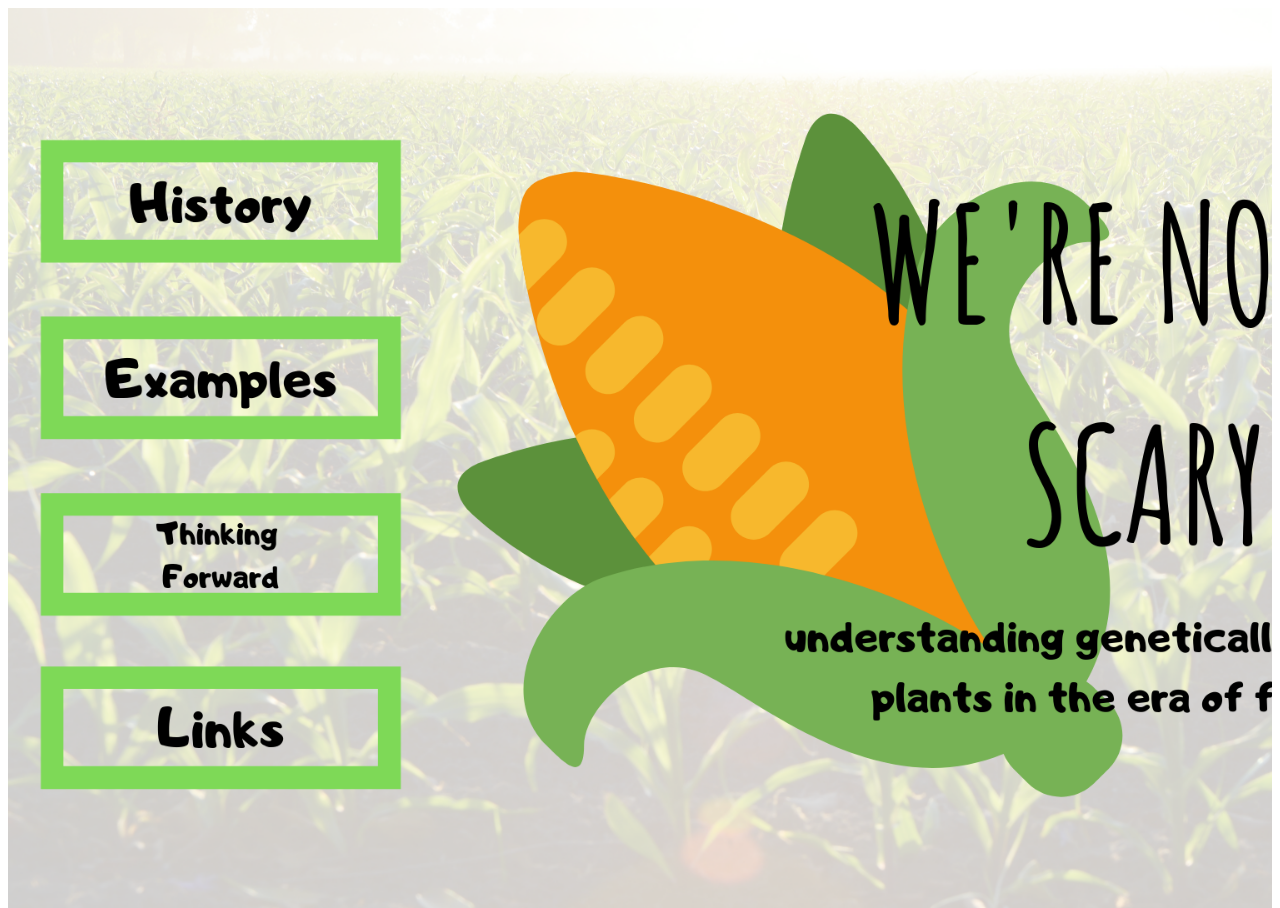
<file: index.html>
<!DOCTYPE html>
<html lang="">
  <head>
    <meta charset="utf-8">
	  <link rel="stylesheet" href="style.css">
    <meta name="viewport" content="width=device-width, initial-scale=1.0">
    <title>Home</title>
  </head>
  <body>
   <div class="bg">
	<a href="history.html">
		<div class="button1" >
		</div>
    </a>
   <a href="examples.html">
	<div class="button2">
	</div>
	</a>
	<a href="thinkingforward.html">
		<div class="button2">
		</div>
	</a>

	<a href="links.html">
		<div class="button2">
		</div>
	</a>

	

  </div>
  </body>
</html>
</file>
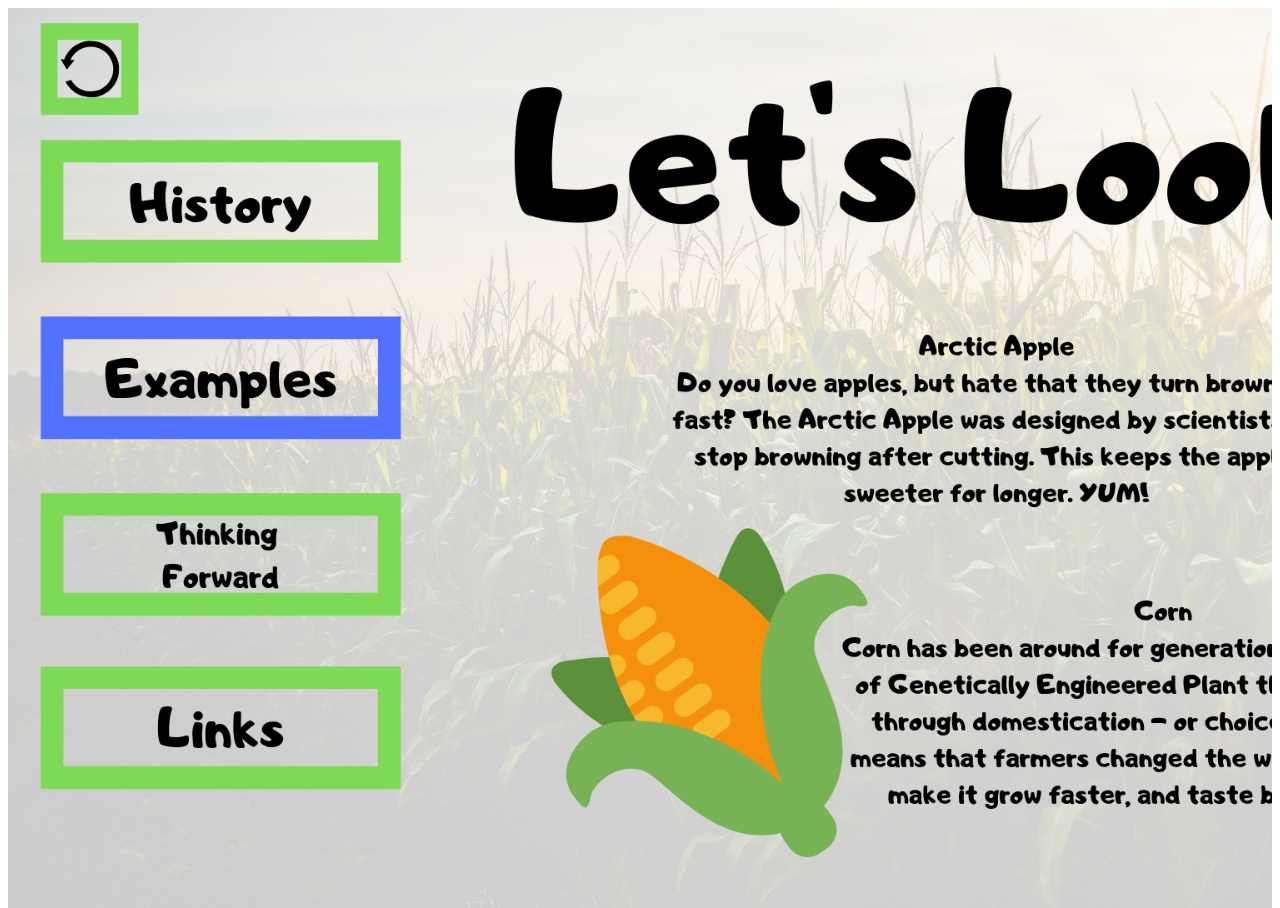
<file: Examples.html>
<!DOCTYPE html>
<html lang="">
  <head>
    <meta charset="utf-8">
	  <link rel="stylesheet" href="style.css">
    <meta name="viewport" content="width=device-width, initial-scale=1.0">
    <title>Home</title>
  </head>
  <body>
  <div class="examples">
	<a href="index.html">
	<div class="button_smol" >
	</div>
   </a>
   <a href="history.html">
	<div class="button_hist" >
	</div>
   </a>
   <a href="examples.html">
	<div class="button2">
	</div>
	</a>
	<a href="thinkingforward.html">
	<div class="button2">
	</div>
	</a>

	<a href="links.html">
	<div class="button2">
	</div>
	</a>
  </div>
  </body>
</html>
</file>
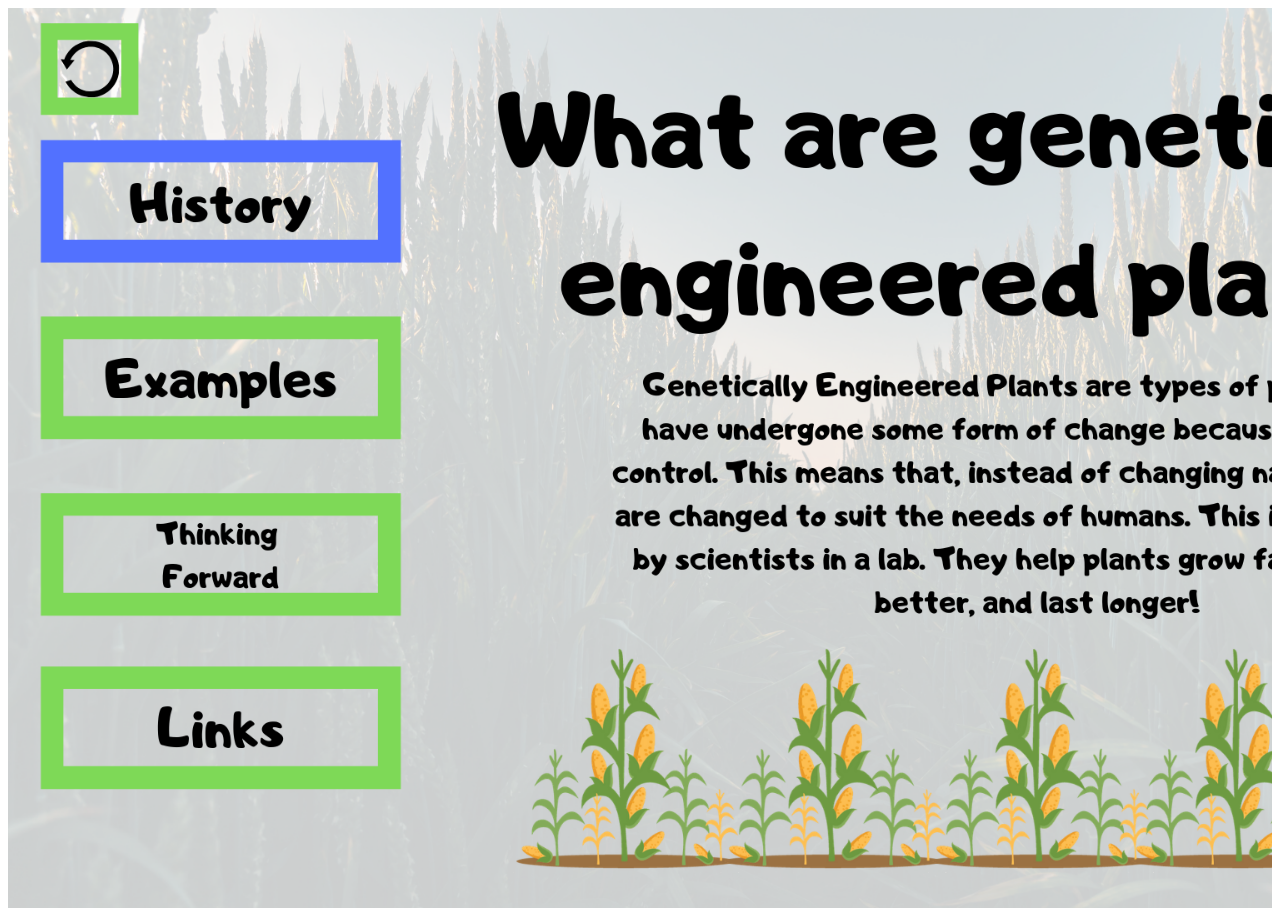
<file: History.html>
<!DOCTYPE html>
<html lang="">
  <head>
    <meta charset="utf-8">
	  <link rel="stylesheet" href="style.css">
    <meta name="viewport" content="width=device-width, initial-scale=1.0">
    <title>Home</title>
  </head>
  <body>
  <div class="history">
	<a href="index.html">
	<div class="button_smol" >
	</div>
   </a>
   <a href="history.html">
	<div class="button_hist" >
	</div>
   </a>
   <a href="examples.html">
	<div class="button2">
	</div>
	</a>
	<a href="thinkingforward.html">
	<div class="button2">
	</div>
	</a>

	<a href="links.html">
	<div class="button2">
	</div>
	</a>
  </div>
  </body>
</html>
</file>
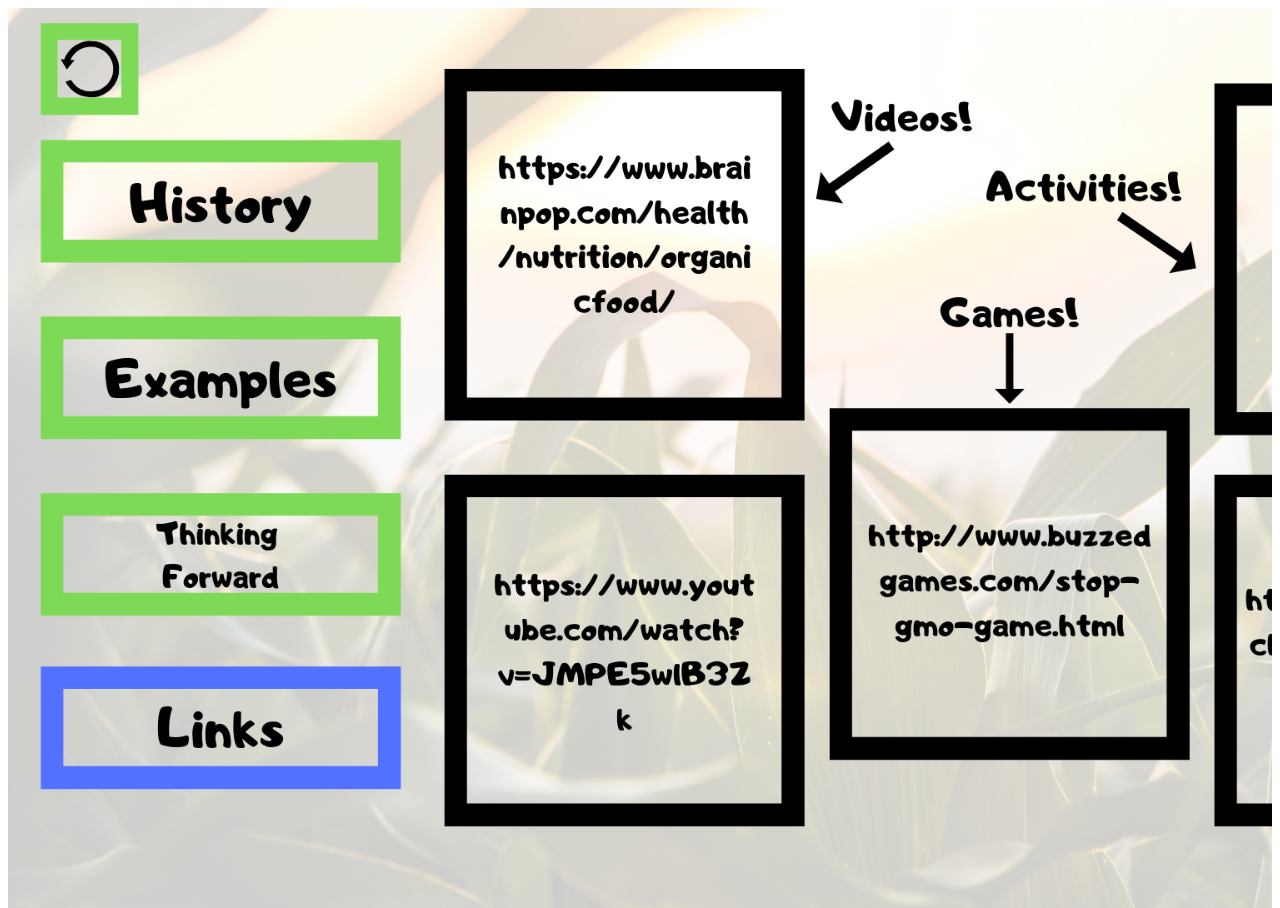
<file: Links.html>
<!DOCTYPE html>
<html lang="">
  <head>
    <meta charset="utf-8">
	  <link rel="stylesheet" href="style.css">
    <meta name="viewport" content="width=device-width, initial-scale=1.0">
    <title>Home</title>
  </head>
  <body>
  <div class="links">
	<a href="index.html">
	<div class="button_smol" >
	</div>
   </a>
   <a href="history.html">
	<div class="button_hist" >
	</div>
   </a>
   <a href="examples.html">
	<div class="button2">
	</div>
	</a>
	<a href="thinkingforward.html">
	<div class="button2">
	</div>
	</a>

	<a href="links.html">
	<div class="button2">
	</div>
	</a>
  </div>
  </body>
</html>
</file>
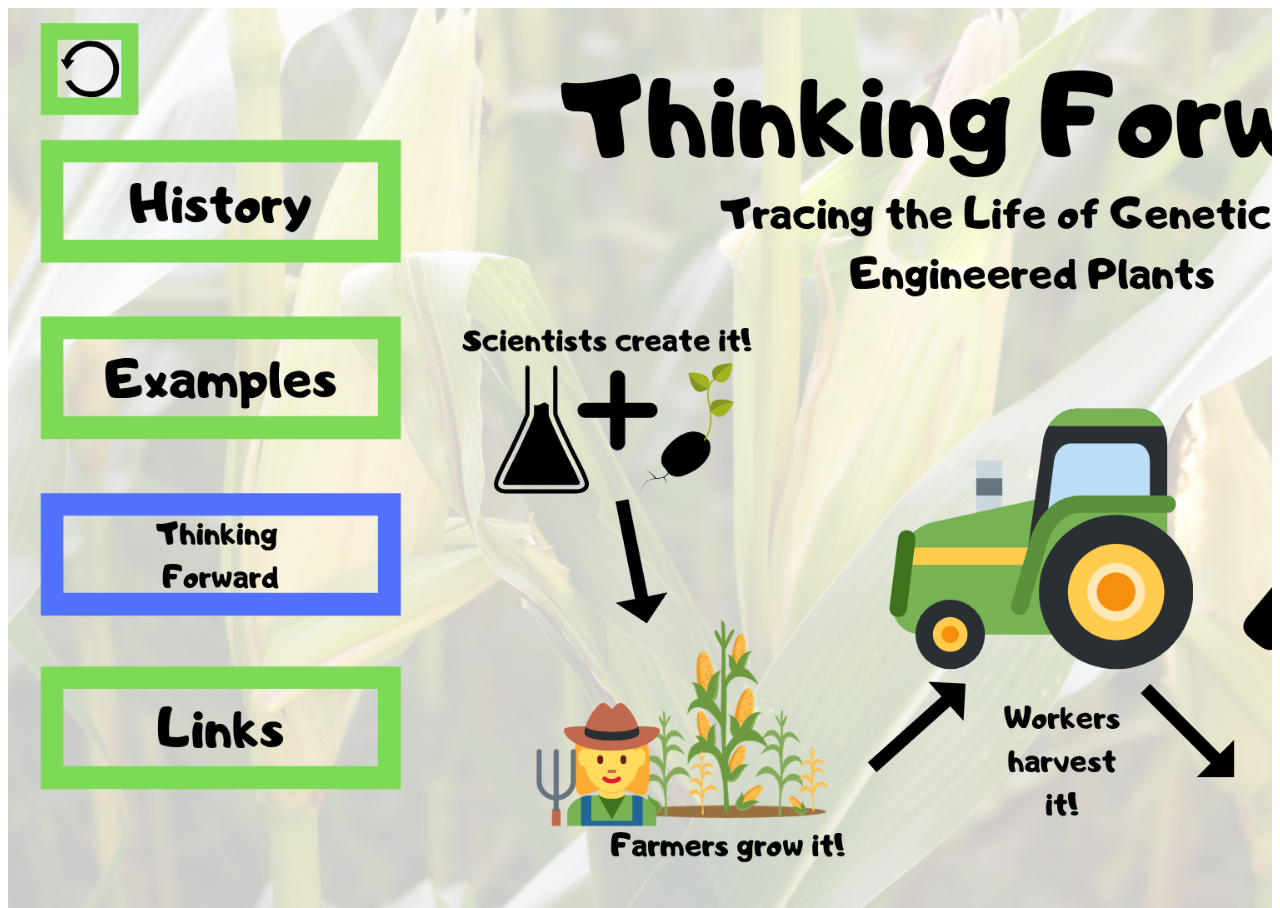
<file: ThinkingForward.html>
<!DOCTYPE html>
<html lang="">
  <head>
    <meta charset="utf-8">
	  <link rel="stylesheet" href="style.css">
    <meta name="viewport" content="width=device-width, initial-scale=1.0">
    <title>Home</title>
  </head>
  <body>
  <div class="thinkingforward">
	<a href="index.html">
	<div class="button_smol" >
	</div>
   </a>
   <a href="history.html">
	<div class="button_hist" >
	</div>
   </a>
   <a href="examples.html">
	<div class="button2">
	</div>
	</a>
	<a href="thinkingforward.html">
	<div class="button2">
	</div>
	</a>

	<a href="links.html">
	<div class="button2">
	</div>
	</a>
  </div>
  </body>
</html>
</file>
<file: style.css>
body, html {
  height: 100%;
}


.bg { 
  /* The image used */
  background-image: url("1.png");

  /* Full height */
  height: 100%; 

  /* Center and scale the image nicely */
  background-repeat: no-repeat;
  background-size: cover;
  overflow: auto;
}

.history { 
  /* The image used */
  background-image: url("2.png");

  /* Full height */
  height: 100%; 

  /* Center and scale the image nicely */
  background-repeat: no-repeat;
  background-size: cover;
  overflow: auto;

}

.examples { 
  /* The image used */
  background-image: url("3.png");

  /* Full height */
  height: 100%; 

  /* Center and scale the image nicely */
  background-repeat: no-repeat;
  background-size: cover;
  overflow: auto;

}

.thinkingforward { 
  /* The image used */
  background-image: url("4.png");

  /* Full height */
  height: 100%; 

  /* Center and scale the image nicely */
  background-repeat: no-repeat;
  background-size: cover;
  overflow: auto;

}

.links { 
  /* The image used */
  background-image: url("5.png");

  /* Full height */
  height: 100%; 

  /* Center and scale the image nicely */
  background-repeat: no-repeat;
  background-size: cover;
  overflow: auto;

}



.button1 {
	width: 21%;
	margin-top: 10%;
	margin-left: 4%;
	padding-bottom: 6%;
	outline: 5px;
}

.button_hist {
	width: 20%;
	margin-top: 4%;
	margin-left: 4%;
	padding-bottom: 6%;
	outline: 5px;
}
.button2 {
	width: 20%;
	margin-top: 6%;
	margin-left: 4%;
	padding-bottom: 6%;
	outline: 5px ;
}

.button_smol {
	width: 6%;
	margin-top: 2%;
	margin-left: 3%;
	padding-bottom: 4%;
	outline: 5px;
}
</file>
